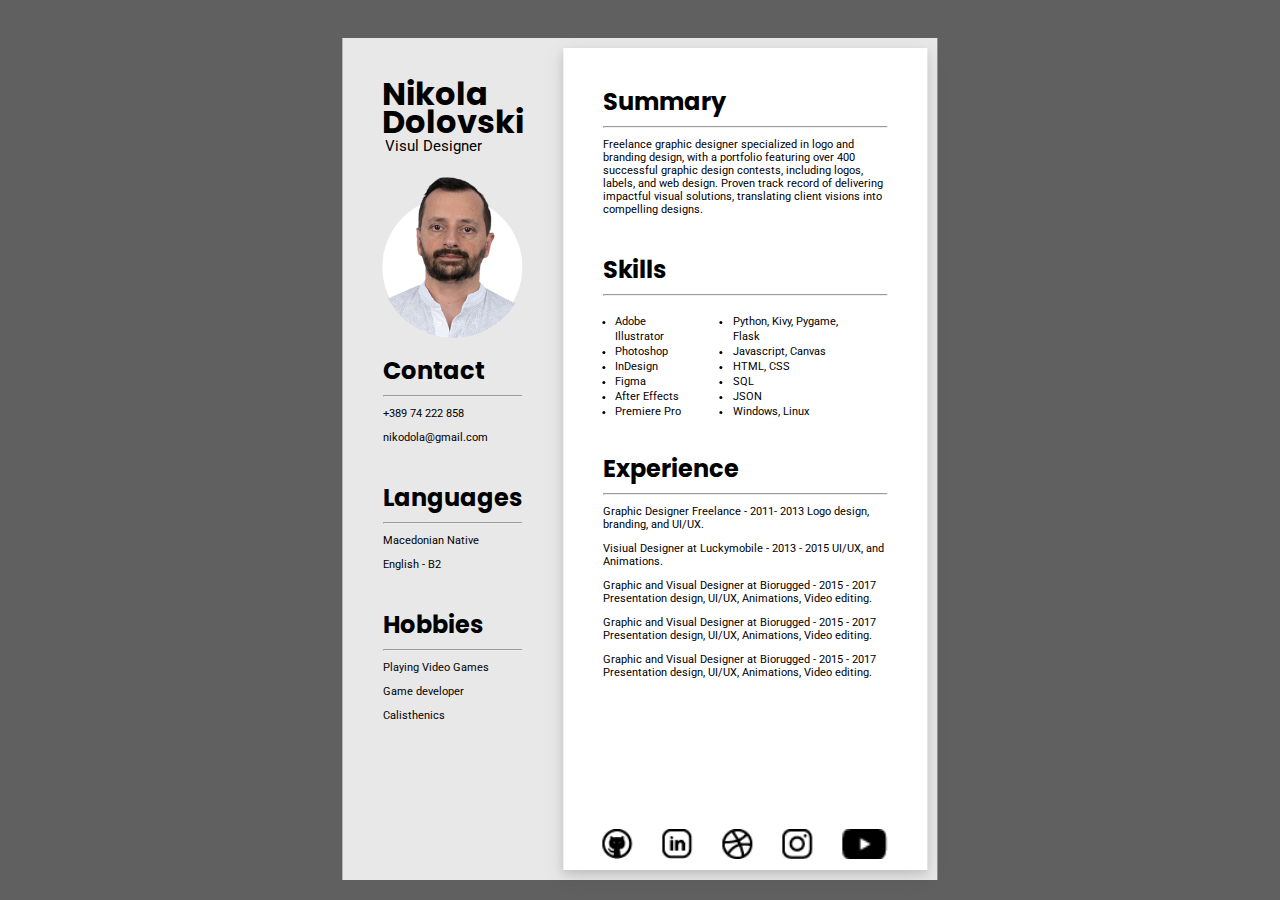
<file: niko-dola_CV-web-app_v1/index.html>
<!DOCTYPE html>
<html lang="en">
<head>
    <meta charset="UTF-8">
    <meta name="viewport" content="width=device-width, initial-scale=1.0">
    <title>Document</title>
    <link rel="stylesheet" href="style.css">
    <link rel="preconnect" href="https://fonts.googleapis.com">
    <link rel="preconnect" href="https://fonts.gstatic.com" crossorigin>
    <link href="https://fonts.googleapis.com/css2?family=Poppins:wght@700&display=swap" rel="stylesheet">
    <link rel="preconnect" href="https://fonts.googleapis.com">
    <link rel="preconnect" href="https://fonts.gstatic.com" crossorigin>
    <link href="https://fonts.googleapis.com/css2?family=Poppins:wght@700&family=Roboto:ital,wght@0,500;1,100&display=swap" rel="stylesheet">
</head>

<body>
    <div class="illustrator">
        <div class="main_background">
            <div class="left_side">
                <h1 class="name">Nikola Dolovski</h1>
                <div class="span-holder">
                    <span class="span">
                        Visul Designer <br/>
                        UI/UX<br/>
                        Front-End Developer<br/>
                        Gamer<br/>
                        Visual Designer<br/>
                    </span>
                </div>
                <div id="picture_background" class="picture_background">
                    <img id="picture" src="assets/Profile-picture.png" alt="Profile picture">
                </div>
                <div>
                    <div class="info">
                        <h2 id="main_text" class="contact_text">Contact</h2>
                        <hr>
                        <div id="contact_form" class="contact_form">
                            <form action="#" method="post"> 
                                <input type="email" id="email" name="email" placeholder="Your Email" required><br>                              
                                <textarea id="message" name="message" rows="4" placeholder="Your Message" required></textarea><br>
                                <button type="submit">Submit</button>
                              </form>
                        </div>
                        <p id="body_text">+389 74 222 858</p>
                        <p id="body_text">nikodola@gmail.com</p>
                    </div>
                    <div class="info">
                        <h2 id="main_text">Languages</h2>
                        <hr>
                        <p id="body_text">Macedonian Native</p>
                        <p id="body_text">English - B2</p>
                    </div>
                    <div class="info">
                        <h2 id="main_text">Hobbies</h2>
                        <hr>
                        <p id="body_text">Playing Video Games</p>
                        <p id="body_text">Game developer</p>
                        <p id="body_text">Calisthenics</p>
                    </div>
                </div>
            </div>
            <div class="second_background">
                <div>
                    <div class="info2">
                        <h2 id="main_text">Summary</h2>
                        <hr>
                        <p id="body_text">Freelance graphic 
                            designer specialized in logo and branding 
                            design, with a portfolio featuring over 400 
                            successful graphic design contests, including 
                            logos, labels, and web design. Proven track record 
                            of delivering impactful visual solutions, 
                            translating client visions into compelling designs. </p>
                    </div>
                    <div class="info2">
                        <h2 id="main_text">Skills</h2>
                        <hr>
                        <div class="uls">
                        <ul id="body_text"> 
                            <li>Adobe Illustrator</li>
                            <li class="photoshop">Photoshop</li>
                            <li> InDesign</li>
                            <li> Figma</li>
                            <li>After Effects</li>
                            <li>Premiere Pro</li>
                            </ul>
                        <ul id="body_text"> 
                            <li>Python, Kivy, Pygame, Flask</li>
                            <li>Javascript, Canvas</li>
                            <li>HTML, CSS</li>
                            <li> SQL</li>
                            <li>JSON</li>
                            <li> Windows, Linux</li>
                        </ul>
                    </div>
                    </div>
                    <div class="info2">
                        <h2 id="main_text">Experience</h2>
                        <hr>
                        <p id="body_text">Graphic Designer Freelance - 2011- 2013  
                            Logo design, branding, and UI/UX.</p>
                        <p id="body_text">Visiual Designer at Luckymobile - 2013 - 2015  
                            UI/UX, and Animations.</p>
                        <p id="body_text">Graphic and Visual Designer at  Biorugged - 2015 - 2017 
                            Presentation design, UI/UX, Animations, Video editing.</p>
                        <p id="body_text">Graphic and Visual Designer at  Biorugged - 2015 - 2017 
                            Presentation design, UI/UX, Animations, Video editing.</p>
                        <p id="body_text">Graphic and Visual Designer at  Biorugged - 2015 - 2017 
                            Presentation design, UI/UX, Animations, Video editing.</p>
                    </div>
                    <div class="info2">
                    </div>
                    <div class="social_links">
                        <a href="https://github.com/NikoDola" target="blank"> <img id="github"src="assets/Social media icons_github.png" alt=""></a>
                        <a href="https://www.linkedin.com/in/nikola-dolovski-b932b0ba/?originalSubdomain=mk" target="blank"> <img id="linkedin"src="assets/Social media icons_linkedin.png" alt=""></a>
                        <a href="https://dribbble.com/NikoDOla" target="blank"> <img id="dribbble"src="assets/Social media icons_dribbble.png" alt=""></a>
                                           
                        <a href="https://www.instagram.com/niko_dola/?hl=en" target="blank"> <img id="instagram"src="assets/Social media icons_instagram.png" alt=""></a>
                        <a href="https://www.youtube.com/@Niko_Dola" target="blank"> <img id="youtube"src="assets/Social media icons_youtue.png" alt=""></a>
                </div>
                </div>
            </div>
        </div>
    </div>
    <script src="script.js"></script>
</body>

</html>
</file>
<file: niko-dola_CV-web-app_v1/style.css>
body {
    margin: 0;
    padding: 0;
}

h1 {
    font-size: 32px !important;
    font-family: 'Poppins', sans-serif;
    line-height: 28px;
}

#message{
    height: 30px;
    margin-top: 5px;
    margin-bottom: 5px;
}

.contact_text{
    cursor: pointer;
}

#email, #message{
    width: 130px;
}
#contact_form{
    width: 100px;
    height: 100px;
    z-index: 10;
    left: 30px;
    display: none;
}

h2 {
    font-size: 24px !important;
    font-family: 'Poppins', sans-serif;
    line-height: 28px;
}

p, ul {
    font-size: 11px;
    font-family: 'roboto', sans-serif;
}


.uls{
    position: relative;
    display:flex;
    justify-content: space-between;
    right: 28px;
    line-height: 15px;
    margin-bottom: -15px;
}

#photoshop{
    color: red;
}

#main_text {
    margin-bottom: 10px;
}

#body_text {
    margin-top: 10px;
}

.info {
    display: flexbox;
    margin-bottom: 40px;
}
.info2 {
    display: flexbox;
    margin: 40px;
}

#picture {
    width: 160px;
    height: 164px;
    top: -8.5px;
    left: -1.6px;
    position: relative;
    cursor: pointer;
}

.picture_background {
    display: flex;
    align-items: center;
    height: 140px;
    width: 140px;
    border-radius: 100px;
    background: white;
    transition: 1s ease;
    margin-top: -20px
}

.span{
    font-family: 'roboto';
    font-size: 15px;
    text-align: left;
}

.span-holder{
    display: flex;
    position: relative;
    border:0px solid white;  
    height: 20px;
    width:auto;
    overflow: hidden;
    top:-60px;
    transform: 0.4s ease;
}

.span-holder span{
    position: relative;
    bottom: 0;
    transition: 0.4s ease;
}

.span-holder span:hover{
    bottom: 18px;
}

.name {
    padding: 20px 40px 40px 40px;
    font-size: 39px;
}


.left_side {
    position: relative;
    display: flex;
    align-items: center;
    flex-direction: column;
    width: 220.4867px;
    height: 841.8898px;
    margin-right: auto;
}

.photoshop:hover{
    color: blue;
    cursor: pointer;
}

#youtube, #github, #linkedin, #dribbble, #instagram, #behance {
    cursor: pointer;
    height: 30px;
}

.social_links{
    display: flex;
    position: relative;
    top: 110px;
    align-items: center;
    justify-content: center;
    gap: 30px;
    
}

.second_background {
    position: absolute;
    top: 10px;
    right: 10px;
    width: 364.7705px;
    height: 821.7075px;
    background: white;
    box-shadow: 0 4px 8px 0 rgba(0, 0, 0, 0.1), 0 6px 20px 0 rgba(0, 0, 0, 0.1);
}

.main_background {
    display: flex;
    justify-content: space-between;
    width: 595.2756px;
    height: 841.28898px;
    background: #E8E8E8;
    position: absolute;
    left: 50%;
    margin-top: 3%;
    margin-bottom: 3%;
    transform: translate(-50%);
}

.illustrator {
    position: absolute;
    width: 100%;
    height: 100%;
    background-color: #606060;
}
</file>
